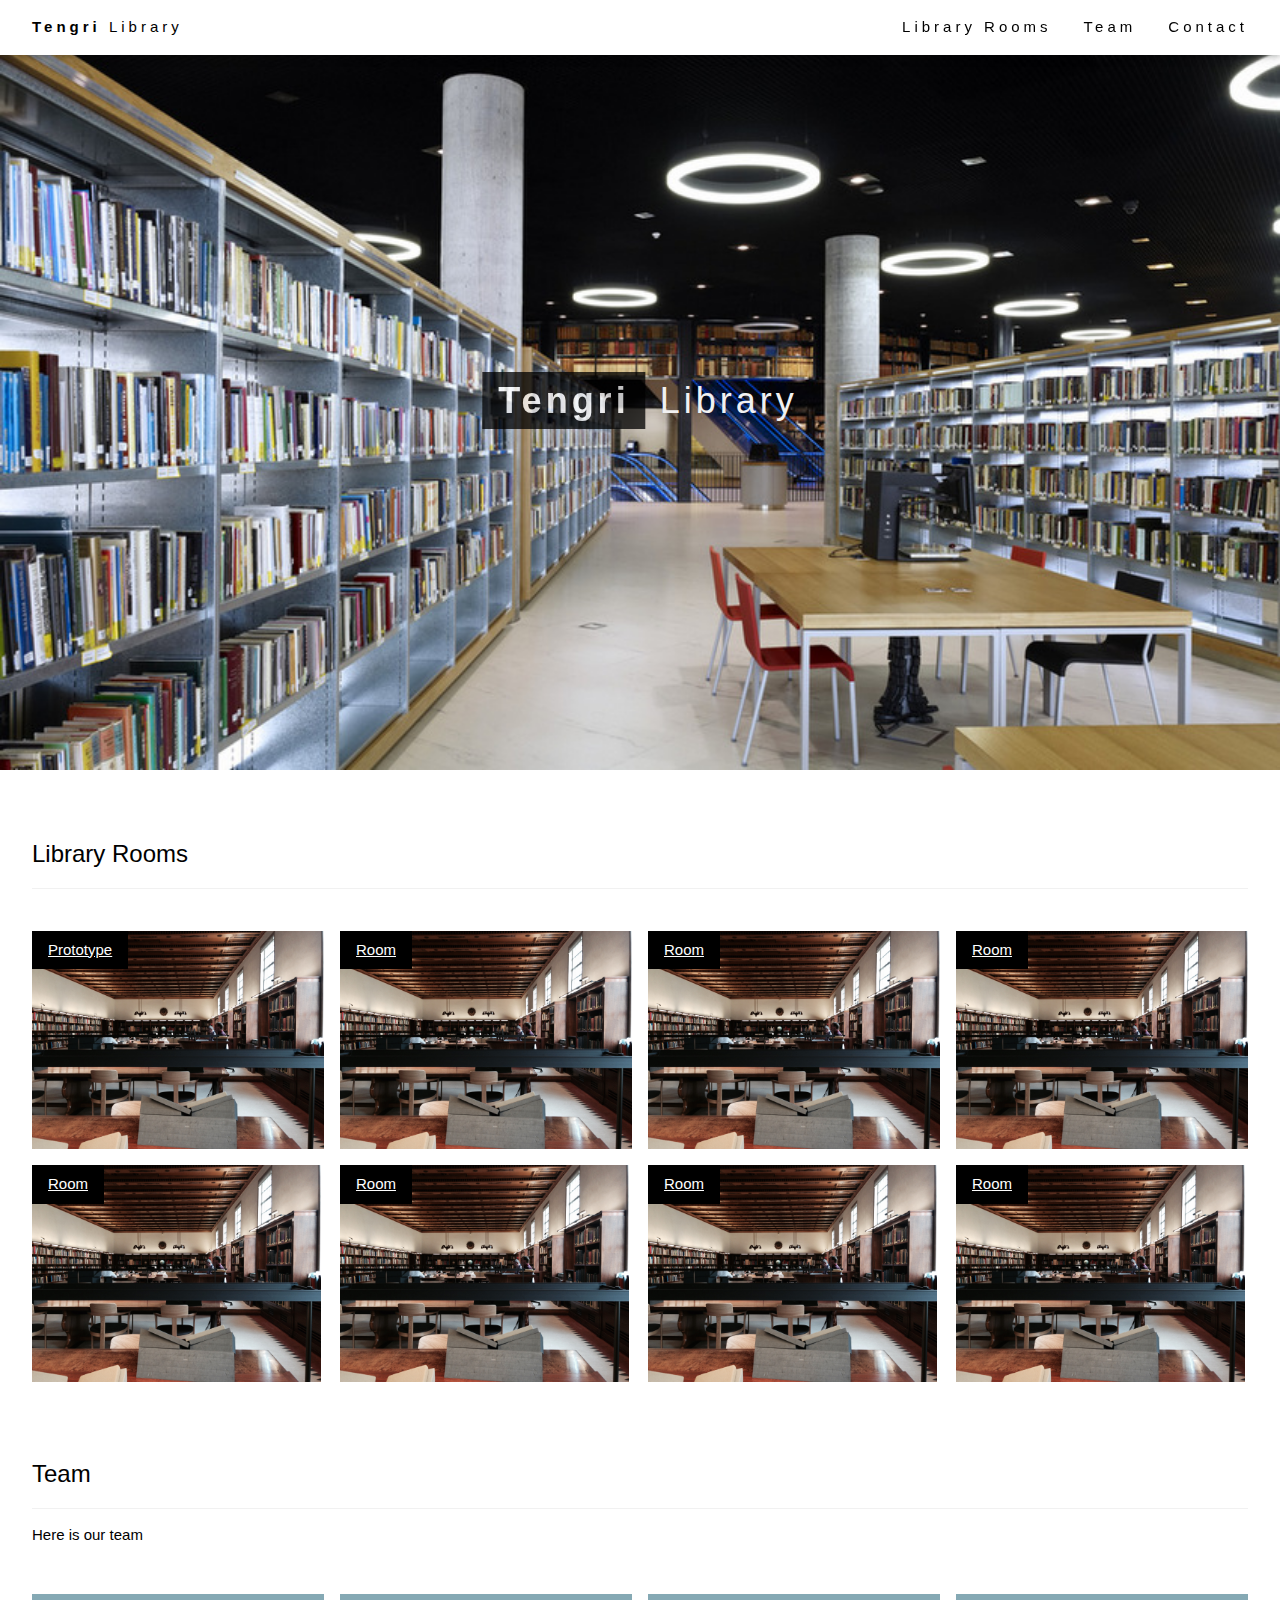
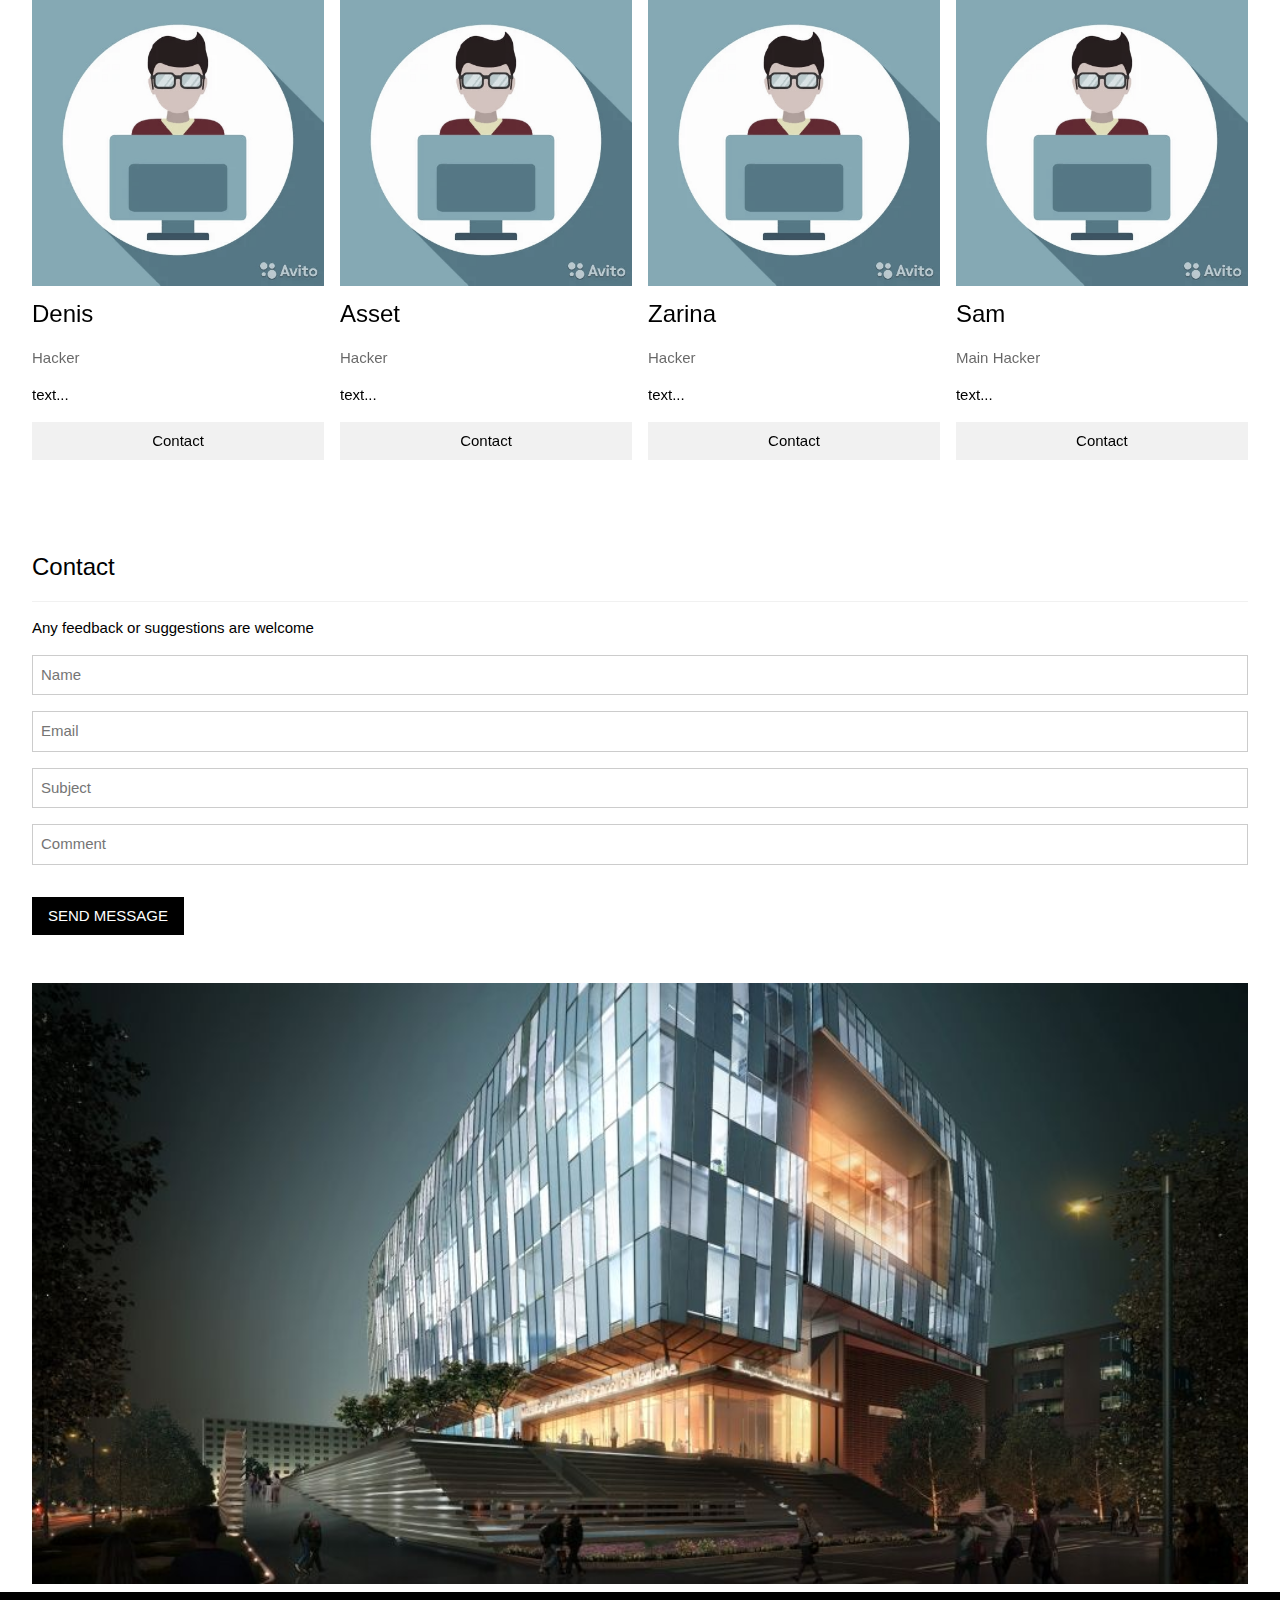
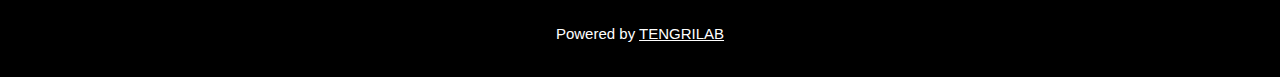
<file: index.html>
<!DOCTYPE html>
<html>
<title>Main Page</title>
<meta charset="UTF-8">
<meta name="viewport" content="width=device-width, initial-scale=1">
<link rel="stylesheet" href="./css/MainStyle.css">
<body>

<!-- Navbar (sit on top) -->
<div class="w3-top">
  <div class="w3-bar w3-white w3-wide w3-padding w3-card">
    <a href="#home" class="w3-bar-item w3-button"><b>Tengri</b> Library</a>
    <!-- Float links to the right. Hide them on small screens -->
    <div class="w3-right w3-hide-small">
      <a href="#rooms" class="w3-bar-item w3-button">Library Rooms</a>
      <a href="#team" class="w3-bar-item w3-button">Team</a>
      <a href="#contact" class="w3-bar-item w3-button">Contact</a>
    </div>
  </div>
</div>

<!-- Header -->
<header class="w3-display-container w3-content w3-wide" style="max-width:1500px;" id="home">
  <img class="w3-image" src="./images/main.jpg" alt="Library" width="1500" height="800">
  <div class="w3-display-middle w3-margin-top w3-center">
    <h1 class="w3-xxlarge w3-text-white"><span class="w3-padding w3-black w3-opacity-min"><b>Tengri</b></span> <span class="w3-hide-small w3-text-light-grey">Library</span></h1>
  </div>
</header>

<!-- Page content -->
<div class="w3-content w3-padding" style="max-width:1564px">

  <!-- Library Rooms Section -->
  <div class="w3-container w3-padding-32" id="rooms">
    <h3 class="w3-border-bottom w3-border-light-grey w3-padding-16">Library Rooms</h3>
  </div>

  <div class="w3-row-padding">
    <div class="w3-col l3 m6 w3-margin-bottom">
      <div class="w3-display-container">
        <div class="w3-display-topleft w3-black w3-padding"> <a href="/prototype">Prototype</a></div>
        <img src="./images/Room.jpg" alt="Room" style="width:100%">
      </div>
    </div>
    <div class="w3-col l3 m6 w3-margin-bottom">
      <div class="w3-display-container">
        <div class="w3-display-topleft w3-black w3-padding"><a href="/room">Room</a></div>
        <img src="./images/Room.jpg" alt="Room" style="width:100%">
      </div>
    </div>
    <div class="w3-col l3 m6 w3-margin-bottom">
      <div class="w3-display-container">
        <div class="w3-display-topleft w3-black w3-padding"><a href="/room">Room</a></div>
        <img src="./images/Room.jpg" alt="Room" style="width:100%">
      </div>
    </div>
    <div class="w3-col l3 m6 w3-margin-bottom">
      <div class="w3-display-container">
        <div class="w3-display-topleft w3-black w3-padding"><a href="/room">Room</a></div>
        <img src="./images/Room.jpg" alt="Room" style="width:100%">
      </div>
    </div>
  </div>

  <div class="w3-row-padding">
    <div class="w3-col l3 m6 w3-margin-bottom">
      <div class="w3-display-container">
        <div class="w3-display-topleft w3-black w3-padding"><a href="/room">Room</a></div>
        <img src="./images/Room.jpg" alt="Room" style="width:99%">
      </div>
    </div>
    <div class="w3-col l3 m6 w3-margin-bottom">
      <div class="w3-display-container">
        <div class="w3-display-topleft w3-black w3-padding"><a href="/room">Room</a></div>
        <img src="./images/Room.jpg" alt="Room" style="width:99%">
      </div>
    </div>
    <div class="w3-col l3 m6 w3-margin-bottom">
      <div class="w3-display-container">
        <div class="w3-display-topleft w3-black w3-padding"><a href="/room">Room</a></div>
        <img src="./images/Room.jpg" alt="Room" style="width:99%">
      </div>
    </div>
    <div class="w3-col l3 m6 w3-margin-bottom">
      <div class="w3-display-container">
        <div class="w3-display-topleft w3-black w3-padding"><a href="/room">Room</a></div>
        <img src="./images/Room.jpg" alt="Room" style="width:99%">
      </div>
    </div>
  </div>

  <!-- Team Section -->
  <div class="w3-container w3-padding-32" id="team">
    <h3 class="w3-border-bottom w3-border-light-grey w3-padding-16">Team</h3>
    <p>Here is our team</p>
  </div>

  <div class="w3-row-padding w3-grayscale">
    <div class="w3-col l3 m6 w3-margin-bottom">
      <img src="./images/person.webp" alt="Denis" style="width:100%">
      <h3>Denis</h3>
      <p class="w3-opacity">Hacker</p>
      <p>text...</p>
      <p><button class="w3-button w3-light-grey w3-block">Contact</button></p>
    </div>
    <div class="w3-col l3 m6 w3-margin-bottom">
      <img src="./images/person.webp" alt="Asset" style="width:100%">
      <h3>Asset</h3>
      <p class="w3-opacity">Hacker</p>
      <p>text...</p>
      <p><button class="w3-button w3-light-grey w3-block">Contact</button></p>
    </div>
    <div class="w3-col l3 m6 w3-margin-bottom">
      <img src="./images/person.webp" alt="Zarina" style="width:100%">
      <h3>Zarina</h3>
      <p class="w3-opacity">Hacker</p>
      <p>text...</p>
      <p><button class="w3-button w3-light-grey w3-block">Contact</button></p>
    </div>
    <div class="w3-col l3 m6 w3-margin-bottom">
      <img src="./images/person.webp" alt="Dan" style="width:100%">
      <h3>Sam</h3>
      <p class="w3-opacity">Main Hacker</p>
      <p>text...</p>
      <p><button class="w3-button w3-light-grey w3-block">Contact</button></p>
    </div>
  </div>

  <!-- Contact Section -->
  <div class="w3-container w3-padding-32" id="contact">
    <h3 class="w3-border-bottom w3-border-light-grey w3-padding-16">Contact</h3>
    <p>Any feedback or suggestions are welcome</p>
    <form action="/action_page.php" target="_blank">
      <input class="w3-input w3-border" type="text" placeholder="Name" required name="Name">
      <input class="w3-input w3-section w3-border" type="text" placeholder="Email" required name="Email">
      <input class="w3-input w3-section w3-border" type="text" placeholder="Subject" required name="Subject">
      <input class="w3-input w3-section w3-border" type="text" placeholder="Comment" required name="Comment">
      <button class="w3-button w3-black w3-section" type="submit">
        <i class="fa fa-paper-plane"></i> SEND MESSAGE
      </button>
    </form>
  </div>
  
<!-- Image of location/map -->
<div class="w3-container">
  <img src="./images/footer.jpg" class="w3-image" style="width:100%">
</div>

<!-- End page content -->
</div>


<!-- Footer -->
<footer class="w3-center w3-black w3-padding-16">
  <p>Powered by <a href="https://www.tengrilab.kz/" title="TENGRILAB" target="_blank" class="w3-hover-text-green">TENGRILAB</a></p>
</footer>

</body>
</html>
</file>
<file: css/MainStyle.css>
/* W3.CSS 4.13 June 2019 by Jan Egil and Borge Refsnes */
html{box-sizing:border-box}*,*:before,*:after{box-sizing:inherit}
/* Extract from normalize.css by Nicolas Gallagher and Jonathan Neal git.io/normalize */
html{-ms-text-size-adjust:100%;-webkit-text-size-adjust:100%}body{margin:0}
article,aside,details,figcaption,figure,footer,header,main,menu,nav,section{display:block}summary{display:list-item}
audio,canvas,progress,video{display:inline-block}progress{vertical-align:baseline}
audio:not([controls]){display:none;height:0}[hidden],template{display:none}
a{background-color:transparent}a:active,a:hover{outline-width:0}
abbr[title]{border-bottom:none;text-decoration:underline;text-decoration:underline dotted}
b,strong{font-weight:bolder}dfn{font-style:italic}mark{background:#ff0;color:#000}
small{font-size:80%}sub,sup{font-size:75%;line-height:0;position:relative;vertical-align:baseline}
sub{bottom:-0.25em}sup{top:-0.5em}figure{margin:1em 40px}img{border-style:none}
code,kbd,pre,samp{font-family:monospace,monospace;font-size:1em}hr{box-sizing:content-box;height:0;overflow:visible}
button,input,select,textarea,optgroup{font:inherit;margin:0}optgroup{font-weight:bold}
button,input{overflow:visible}button,select{text-transform:none}
button,[type=button],[type=reset],[type=submit]{-webkit-appearance:button}
button::-moz-focus-inner,[type=button]::-moz-focus-inner,[type=reset]::-moz-focus-inner,[type=submit]::-moz-focus-inner{border-style:none;padding:0}
button:-moz-focusring,[type=button]:-moz-focusring,[type=reset]:-moz-focusring,[type=submit]:-moz-focusring{outline:1px dotted ButtonText}
fieldset{border:1px solid #c0c0c0;margin:0 2px;padding:.35em .625em .75em}
legend{color:inherit;display:table;max-width:100%;padding:0;white-space:normal}textarea{overflow:auto}
[type=checkbox],[type=radio]{padding:0}
[type=number]::-webkit-inner-spin-button,[type=number]::-webkit-outer-spin-button{height:auto}
[type=search]{-webkit-appearance:textfield;outline-offset:-2px}
[type=search]::-webkit-search-decoration{-webkit-appearance:none}
::-webkit-file-upload-button{-webkit-appearance:button;font:inherit}
/* End extract */
html,body{font-family:Verdana,sans-serif;font-size:15px;line-height:1.5}html{overflow-x:hidden}
h1{font-size:36px}h2{font-size:30px}h3{font-size:24px}h4{font-size:20px}h5{font-size:18px}h6{font-size:16px}.w3-serif{font-family:serif}
h1,h2,h3,h4,h5,h6{font-family:"Segoe UI",Arial,sans-serif;font-weight:400;margin:10px 0}.w3-wide{letter-spacing:4px}
hr{border:0;border-top:1px solid #eee;margin:20px 0}
.w3-image{max-width:100%;height:auto}img{vertical-align:middle}a{color:inherit}
.w3-table,.w3-table-all{border-collapse:collapse;border-spacing:0;width:100%;display:table}.w3-table-all{border:1px solid #ccc}
.w3-bordered tr,.w3-table-all tr{border-bottom:1px solid #ddd}.w3-striped tbody tr:nth-child(even){background-color:#f1f1f1}
.w3-table-all tr:nth-child(odd){background-color:#fff}.w3-table-all tr:nth-child(even){background-color:#f1f1f1}
.w3-hoverable tbody tr:hover,.w3-ul.w3-hoverable li:hover{background-color:#ccc}.w3-centered tr th,.w3-centered tr td{text-align:center}
.w3-table td,.w3-table th,.w3-table-all td,.w3-table-all th{padding:8px 8px;display:table-cell;text-align:left;vertical-align:top}
.w3-table th:first-child,.w3-table td:first-child,.w3-table-all th:first-child,.w3-table-all td:first-child{padding-left:16px}
.w3-btn,.w3-button{border:none;display:inline-block;padding:8px 16px;vertical-align:middle;overflow:hidden;text-decoration:none;color:inherit;background-color:inherit;text-align:center;cursor:pointer;white-space:nowrap}
.w3-btn:hover{box-shadow:0 8px 16px 0 rgba(0,0,0,0.2),0 6px 20px 0 rgba(0,0,0,0.19)}
.w3-btn,.w3-button{-webkit-touch-callout:none;-webkit-user-select:none;-khtml-user-select:none;-moz-user-select:none;-ms-user-select:none;user-select:none}   
.w3-disabled,.w3-btn:disabled,.w3-button:disabled{cursor:not-allowed;opacity:0.3}.w3-disabled *,:disabled *{pointer-events:none}
.w3-btn.w3-disabled:hover,.w3-btn:disabled:hover{box-shadow:none}
.w3-badge,.w3-tag{background-color:#000;color:#fff;display:inline-block;padding-left:8px;padding-right:8px;text-align:center}.w3-badge{border-radius:50%}
.w3-ul{list-style-type:none;padding:0;margin:0}.w3-ul li{padding:8px 16px;border-bottom:1px solid #ddd}.w3-ul li:last-child{border-bottom:none}
.w3-tooltip,.w3-display-container{position:relative}.w3-tooltip .w3-text{display:none}.w3-tooltip:hover .w3-text{display:inline-block}
.w3-ripple:active{opacity:0.5}.w3-ripple{transition:opacity 0s}
.w3-input{padding:8px;display:block;border:none;border-bottom:1px solid #ccc;width:100%}
.w3-select{padding:9px 0;width:100%;border:none;border-bottom:1px solid #ccc}
.w3-dropdown-click,.w3-dropdown-hover{position:relative;display:inline-block;cursor:pointer}
.w3-dropdown-hover:hover .w3-dropdown-content{display:block}
.w3-dropdown-hover:first-child,.w3-dropdown-click:hover{background-color:#ccc;color:#000}
.w3-dropdown-hover:hover > .w3-button:first-child,.w3-dropdown-click:hover > .w3-button:first-child{background-color:#ccc;color:#000}
.w3-dropdown-content{cursor:auto;color:#000;background-color:#fff;display:none;position:absolute;min-width:160px;margin:0;padding:0;z-index:1}
.w3-check,.w3-radio{width:24px;height:24px;position:relative;top:6px}
.w3-sidebar{height:100%;width:200px;background-color:#fff;position:fixed!important;z-index:1;overflow:auto}
.w3-bar-block .w3-dropdown-hover,.w3-bar-block .w3-dropdown-click{width:100%}
.w3-bar-block .w3-dropdown-hover .w3-dropdown-content,.w3-bar-block .w3-dropdown-click .w3-dropdown-content{min-width:100%}
.w3-bar-block .w3-dropdown-hover .w3-button,.w3-bar-block .w3-dropdown-click .w3-button{width:100%;text-align:left;padding:8px 16px}
.w3-main,#main{transition:margin-left .4s}
.w3-modal{z-index:3;display:none;padding-top:100px;position:fixed;left:0;top:0;width:100%;height:100%;overflow:auto;background-color:rgb(0,0,0);background-color:rgba(0,0,0,0.4)}
.w3-modal-content{margin:auto;background-color:#fff;position:relative;padding:0;outline:0;width:600px}
.w3-bar{width:100%;overflow:hidden}.w3-center .w3-bar{display:inline-block;width:auto}
.w3-bar .w3-bar-item{padding:8px 16px;float:left;width:auto;border:none;display:block;outline:0}
.w3-bar .w3-dropdown-hover,.w3-bar .w3-dropdown-click{position:static;float:left}
.w3-bar .w3-button{white-space:normal}
.w3-bar-block .w3-bar-item{width:100%;display:block;padding:8px 16px;text-align:left;border:none;white-space:normal;float:none;outline:0}
.w3-bar-block.w3-center .w3-bar-item{text-align:center}.w3-block{display:block;width:100%}
.w3-responsive{display:block;overflow-x:auto}
.w3-container:after,.w3-container:before,.w3-panel:after,.w3-panel:before,.w3-row:after,.w3-row:before,.w3-row-padding:after,.w3-row-padding:before,
.w3-cell-row:before,.w3-cell-row:after,.w3-clear:after,.w3-clear:before,.w3-bar:before,.w3-bar:after{content:"";display:table;clear:both}
.w3-col,.w3-half,.w3-third,.w3-twothird,.w3-threequarter,.w3-quarter{float:left;width:100%}
.w3-col.s1{width:8.33333%}.w3-col.s2{width:16.66666%}.w3-col.s3{width:24.99999%}.w3-col.s4{width:33.33333%}
.w3-col.s5{width:41.66666%}.w3-col.s6{width:49.99999%}.w3-col.s7{width:58.33333%}.w3-col.s8{width:66.66666%}
.w3-col.s9{width:74.99999%}.w3-col.s10{width:83.33333%}.w3-col.s11{width:91.66666%}.w3-col.s12{width:99.99999%}
@media (min-width:601px){.w3-col.m1{width:8.33333%}.w3-col.m2{width:16.66666%}.w3-col.m3,.w3-quarter{width:24.99999%}.w3-col.m4,.w3-third{width:33.33333%}
.w3-col.m5{width:41.66666%}.w3-col.m6,.w3-half{width:49.99999%}.w3-col.m7{width:58.33333%}.w3-col.m8,.w3-twothird{width:66.66666%}
.w3-col.m9,.w3-threequarter{width:74.99999%}.w3-col.m10{width:83.33333%}.w3-col.m11{width:91.66666%}.w3-col.m12{width:99.99999%}}
@media (min-width:993px){.w3-col.l1{width:8.33333%}.w3-col.l2{width:16.66666%}.w3-col.l3{width:24.99999%}.w3-col.l4{width:33.33333%}
.w3-col.l5{width:41.66666%}.w3-col.l6{width:49.99999%}.w3-col.l7{width:58.33333%}.w3-col.l8{width:66.66666%}
.w3-col.l9{width:74.99999%}.w3-col.l10{width:83.33333%}.w3-col.l11{width:91.66666%}.w3-col.l12{width:99.99999%}}
.w3-rest{overflow:hidden}.w3-stretch{margin-left:-16px;margin-right:-16px}
.w3-content,.w3-auto{margin-left:auto;margin-right:auto}.w3-content{max-width:980px}.w3-auto{max-width:1140px}
.w3-cell-row{display:table;width:100%}.w3-cell{display:table-cell}
.w3-cell-top{vertical-align:top}.w3-cell-middle{vertical-align:middle}.w3-cell-bottom{vertical-align:bottom}
.w3-hide{display:none!important}.w3-show-block,.w3-show{display:block!important}.w3-show-inline-block{display:inline-block!important}
@media (max-width:1205px){.w3-auto{max-width:95%}}
@media (max-width:600px){.w3-modal-content{margin:0 10px;width:auto!important}.w3-modal{padding-top:30px}
.w3-dropdown-hover.w3-mobile .w3-dropdown-content,.w3-dropdown-click.w3-mobile .w3-dropdown-content{position:relative}	
.w3-hide-small{display:none!important}.w3-mobile{display:block;width:100%!important}.w3-bar-item.w3-mobile,.w3-dropdown-hover.w3-mobile,.w3-dropdown-click.w3-mobile{text-align:center}
.w3-dropdown-hover.w3-mobile,.w3-dropdown-hover.w3-mobile .w3-btn,.w3-dropdown-hover.w3-mobile .w3-button,.w3-dropdown-click.w3-mobile,.w3-dropdown-click.w3-mobile .w3-btn,.w3-dropdown-click.w3-mobile .w3-button{width:100%}}
@media (max-width:768px){.w3-modal-content{width:500px}.w3-modal{padding-top:50px}}
@media (min-width:993px){.w3-modal-content{width:900px}.w3-hide-large{display:none!important}.w3-sidebar.w3-collapse{display:block!important}}
@media (max-width:992px) and (min-width:601px){.w3-hide-medium{display:none!important}}
@media (max-width:992px){.w3-sidebar.w3-collapse{display:none}.w3-main{margin-left:0!important;margin-right:0!important}.w3-auto{max-width:100%}}
.w3-top,.w3-bottom{position:fixed;width:100%;z-index:1}.w3-top{top:0}.w3-bottom{bottom:0}
.w3-overlay{position:fixed;display:none;width:100%;height:100%;top:0;left:0;right:0;bottom:0;background-color:rgba(0,0,0,0.5);z-index:2}
.w3-display-topleft{position:absolute;left:0;top:0}.w3-display-topright{position:absolute;right:0;top:0}
.w3-display-bottomleft{position:absolute;left:0;bottom:0}.w3-display-bottomright{position:absolute;right:0;bottom:0}
.w3-display-middle{position:absolute;top:50%;left:50%;transform:translate(-50%,-50%);-ms-transform:translate(-50%,-50%)}
.w3-display-left{position:absolute;top:50%;left:0%;transform:translate(0%,-50%);-ms-transform:translate(-0%,-50%)}
.w3-display-right{position:absolute;top:50%;right:0%;transform:translate(0%,-50%);-ms-transform:translate(0%,-50%)}
.w3-display-topmiddle{position:absolute;left:50%;top:0;transform:translate(-50%,0%);-ms-transform:translate(-50%,0%)}
.w3-display-bottommiddle{position:absolute;left:50%;bottom:0;transform:translate(-50%,0%);-ms-transform:translate(-50%,0%)}
.w3-display-container:hover .w3-display-hover{display:block}.w3-display-container:hover span.w3-display-hover{display:inline-block}.w3-display-hover{display:none}
.w3-display-position{position:absolute}
.w3-circle{border-radius:50%}
.w3-round-small{border-radius:2px}.w3-round,.w3-round-medium{border-radius:4px}.w3-round-large{border-radius:8px}.w3-round-xlarge{border-radius:16px}.w3-round-xxlarge{border-radius:32px}
.w3-row-padding,.w3-row-padding>.w3-half,.w3-row-padding>.w3-third,.w3-row-padding>.w3-twothird,.w3-row-padding>.w3-threequarter,.w3-row-padding>.w3-quarter,.w3-row-padding>.w3-col{padding:0 8px}
.w3-container,.w3-panel{padding:0.01em 16px}.w3-panel{margin-top:16px;margin-bottom:16px}
.w3-code,.w3-codespan{font-family:Consolas,"courier new";font-size:16px}
.w3-code{width:auto;background-color:#fff;padding:8px 12px;border-left:4px solid #4CAF50;word-wrap:break-word}
.w3-codespan{color:crimson;background-color:#f1f1f1;padding-left:4px;padding-right:4px;font-size:110%}
.w3-card,.w3-card-2{box-shadow:0 2px 5px 0 rgba(0,0,0,0.16),0 2px 10px 0 rgba(0,0,0,0.12)}
.w3-card-4,.w3-hover-shadow:hover{box-shadow:0 4px 10px 0 rgba(0,0,0,0.2),0 4px 20px 0 rgba(0,0,0,0.19)}
.w3-spin{animation:w3-spin 2s infinite linear}@keyframes w3-spin{0%{transform:rotate(0deg)}100%{transform:rotate(359deg)}}
.w3-animate-fading{animation:fading 10s infinite}@keyframes fading{0%{opacity:0}50%{opacity:1}100%{opacity:0}}
.w3-animate-opacity{animation:opac 0.8s}@keyframes opac{from{opacity:0} to{opacity:1}}
.w3-animate-top{position:relative;animation:animatetop 0.4s}@keyframes animatetop{from{top:-300px;opacity:0} to{top:0;opacity:1}}
.w3-animate-left{position:relative;animation:animateleft 0.4s}@keyframes animateleft{from{left:-300px;opacity:0} to{left:0;opacity:1}}
.w3-animate-right{position:relative;animation:animateright 0.4s}@keyframes animateright{from{right:-300px;opacity:0} to{right:0;opacity:1}}
.w3-animate-bottom{position:relative;animation:animatebottom 0.4s}@keyframes animatebottom{from{bottom:-300px;opacity:0} to{bottom:0;opacity:1}}
.w3-animate-zoom {animation:animatezoom 0.6s}@keyframes animatezoom{from{transform:scale(0)} to{transform:scale(1)}}
.w3-animate-input{transition:width 0.4s ease-in-out}.w3-animate-input:focus{width:100%!important}
.w3-opacity,.w3-hover-opacity:hover{opacity:0.60}.w3-opacity-off,.w3-hover-opacity-off:hover{opacity:1}
.w3-opacity-max{opacity:0.25}.w3-opacity-min{opacity:0.75}
.w3-greyscale-max,.w3-grayscale-max,.w3-hover-greyscale:hover,.w3-hover-grayscale:hover{filter:grayscale(100%)}
.w3-greyscale,.w3-grayscale{filter:grayscale(75%)}.w3-greyscale-min,.w3-grayscale-min{filter:grayscale(50%)}
.w3-sepia{filter:sepia(75%)}.w3-sepia-max,.w3-hover-sepia:hover{filter:sepia(100%)}.w3-sepia-min{filter:sepia(50%)}
.w3-tiny{font-size:10px!important}.w3-small{font-size:12px!important}.w3-medium{font-size:15px!important}.w3-large{font-size:18px!important}
.w3-xlarge{font-size:24px!important}.w3-xxlarge{font-size:36px!important}.w3-xxxlarge{font-size:48px!important}.w3-jumbo{font-size:64px!important}
.w3-left-align{text-align:left!important}.w3-right-align{text-align:right!important}.w3-justify{text-align:justify!important}.w3-center{text-align:center!important}
.w3-border-0{border:0!important}.w3-border{border:1px solid #ccc!important}
.w3-border-top{border-top:1px solid #ccc!important}.w3-border-bottom{border-bottom:1px solid #ccc!important}
.w3-border-left{border-left:1px solid #ccc!important}.w3-border-right{border-right:1px solid #ccc!important}
.w3-topbar{border-top:6px solid #ccc!important}.w3-bottombar{border-bottom:6px solid #ccc!important}
.w3-leftbar{border-left:6px solid #ccc!important}.w3-rightbar{border-right:6px solid #ccc!important}
.w3-section,.w3-code{margin-top:16px!important;margin-bottom:16px!important}
.w3-margin{margin:16px!important}.w3-margin-top{margin-top:16px!important}.w3-margin-bottom{margin-bottom:16px!important}
.w3-margin-left{margin-left:16px!important}.w3-margin-right{margin-right:16px!important}
.w3-padding-small{padding:4px 8px!important}.w3-padding{padding:8px 16px!important}.w3-padding-large{padding:12px 24px!important}
.w3-padding-16{padding-top:16px!important;padding-bottom:16px!important}.w3-padding-24{padding-top:24px!important;padding-bottom:24px!important}
.w3-padding-32{padding-top:32px!important;padding-bottom:32px!important}.w3-padding-48{padding-top:48px!important;padding-bottom:48px!important}
.w3-padding-64{padding-top:64px!important;padding-bottom:64px!important}
.w3-left{float:left!important}.w3-right{float:right!important}
.w3-button:hover{color:#000!important;background-color:#ccc!important}
.w3-transparent,.w3-hover-none:hover{background-color:transparent!important}
.w3-hover-none:hover{box-shadow:none!important}
/* Colors */
.w3-amber,.w3-hover-amber:hover{color:#000!important;background-color:#ffc107!important}
.w3-aqua,.w3-hover-aqua:hover{color:#000!important;background-color:#00ffff!important}
.w3-blue,.w3-hover-blue:hover{color:#fff!important;background-color:#2196F3!important}
.w3-light-blue,.w3-hover-light-blue:hover{color:#000!important;background-color:#87CEEB!important}
.w3-brown,.w3-hover-brown:hover{color:#fff!important;background-color:#795548!important}
.w3-cyan,.w3-hover-cyan:hover{color:#000!important;background-color:#00bcd4!important}
.w3-blue-grey,.w3-hover-blue-grey:hover,.w3-blue-gray,.w3-hover-blue-gray:hover{color:#fff!important;background-color:#607d8b!important}
.w3-green,.w3-hover-green:hover{color:#fff!important;background-color:#4CAF50!important}
.w3-light-green,.w3-hover-light-green:hover{color:#000!important;background-color:#8bc34a!important}
.w3-indigo,.w3-hover-indigo:hover{color:#fff!important;background-color:#3f51b5!important}
.w3-khaki,.w3-hover-khaki:hover{color:#000!important;background-color:#f0e68c!important}
.w3-lime,.w3-hover-lime:hover{color:#000!important;background-color:#cddc39!important}
.w3-orange,.w3-hover-orange:hover{color:#000!important;background-color:#ff9800!important}
.w3-deep-orange,.w3-hover-deep-orange:hover{color:#fff!important;background-color:#ff5722!important}
.w3-pink,.w3-hover-pink:hover{color:#fff!important;background-color:#e91e63!important}
.w3-purple,.w3-hover-purple:hover{color:#fff!important;background-color:#9c27b0!important}
.w3-deep-purple,.w3-hover-deep-purple:hover{color:#fff!important;background-color:#673ab7!important}
.w3-red,.w3-hover-red:hover{color:#fff!important;background-color:#f44336!important}
.w3-sand,.w3-hover-sand:hover{color:#000!important;background-color:#fdf5e6!important}
.w3-teal,.w3-hover-teal:hover{color:#fff!important;background-color:#009688!important}
.w3-yellow,.w3-hover-yellow:hover{color:#000!important;background-color:#ffeb3b!important}
.w3-white,.w3-hover-white:hover{color:#000!important;background-color:#fff!important}
.w3-black,.w3-hover-black:hover{color:#fff!important;background-color:#000!important}
.w3-grey,.w3-hover-grey:hover,.w3-gray,.w3-hover-gray:hover{color:#000!important;background-color:#9e9e9e!important}
.w3-light-grey,.w3-hover-light-grey:hover,.w3-light-gray,.w3-hover-light-gray:hover{color:#000!important;background-color:#f1f1f1!important}
.w3-dark-grey,.w3-hover-dark-grey:hover,.w3-dark-gray,.w3-hover-dark-gray:hover{color:#fff!important;background-color:#616161!important}
.w3-pale-red,.w3-hover-pale-red:hover{color:#000!important;background-color:#ffdddd!important}
.w3-pale-green,.w3-hover-pale-green:hover{color:#000!important;background-color:#ddffdd!important}
.w3-pale-yellow,.w3-hover-pale-yellow:hover{color:#000!important;background-color:#ffffcc!important}
.w3-pale-blue,.w3-hover-pale-blue:hover{color:#000!important;background-color:#ddffff!important}
.w3-text-amber,.w3-hover-text-amber:hover{color:#ffc107!important}
.w3-text-aqua,.w3-hover-text-aqua:hover{color:#00ffff!important}
.w3-text-blue,.w3-hover-text-blue:hover{color:#2196F3!important}
.w3-text-light-blue,.w3-hover-text-light-blue:hover{color:#87CEEB!important}
.w3-text-brown,.w3-hover-text-brown:hover{color:#795548!important}
.w3-text-cyan,.w3-hover-text-cyan:hover{color:#00bcd4!important}
.w3-text-blue-grey,.w3-hover-text-blue-grey:hover,.w3-text-blue-gray,.w3-hover-text-blue-gray:hover{color:#607d8b!important}
.w3-text-green,.w3-hover-text-green:hover{color:#4CAF50!important}
.w3-text-light-green,.w3-hover-text-light-green:hover{color:#8bc34a!important}
.w3-text-indigo,.w3-hover-text-indigo:hover{color:#3f51b5!important}
.w3-text-khaki,.w3-hover-text-khaki:hover{color:#b4aa50!important}
.w3-text-lime,.w3-hover-text-lime:hover{color:#cddc39!important}
.w3-text-orange,.w3-hover-text-orange:hover{color:#ff9800!important}
.w3-text-deep-orange,.w3-hover-text-deep-orange:hover{color:#ff5722!important}
.w3-text-pink,.w3-hover-text-pink:hover{color:#e91e63!important}
.w3-text-purple,.w3-hover-text-purple:hover{color:#9c27b0!important}
.w3-text-deep-purple,.w3-hover-text-deep-purple:hover{color:#673ab7!important}
.w3-text-red,.w3-hover-text-red:hover{color:#f44336!important}
.w3-text-sand,.w3-hover-text-sand:hover{color:#fdf5e6!important}
.w3-text-teal,.w3-hover-text-teal:hover{color:#009688!important}
.w3-text-yellow,.w3-hover-text-yellow:hover{color:#d2be0e!important}
.w3-text-white,.w3-hover-text-white:hover{color:#fff!important}
.w3-text-black,.w3-hover-text-black:hover{color:#000!important}
.w3-text-grey,.w3-hover-text-grey:hover,.w3-text-gray,.w3-hover-text-gray:hover{color:#757575!important}
.w3-text-light-grey,.w3-hover-text-light-grey:hover,.w3-text-light-gray,.w3-hover-text-light-gray:hover{color:#f1f1f1!important}
.w3-text-dark-grey,.w3-hover-text-dark-grey:hover,.w3-text-dark-gray,.w3-hover-text-dark-gray:hover{color:#3a3a3a!important}
.w3-border-amber,.w3-hover-border-amber:hover{border-color:#ffc107!important}
.w3-border-aqua,.w3-hover-border-aqua:hover{border-color:#00ffff!important}
.w3-border-blue,.w3-hover-border-blue:hover{border-color:#2196F3!important}
.w3-border-light-blue,.w3-hover-border-light-blue:hover{border-color:#87CEEB!important}
.w3-border-brown,.w3-hover-border-brown:hover{border-color:#795548!important}
.w3-border-cyan,.w3-hover-border-cyan:hover{border-color:#00bcd4!important}
.w3-border-blue-grey,.w3-hover-border-blue-grey:hover,.w3-border-blue-gray,.w3-hover-border-blue-gray:hover{border-color:#607d8b!important}
.w3-border-green,.w3-hover-border-green:hover{border-color:#4CAF50!important}
.w3-border-light-green,.w3-hover-border-light-green:hover{border-color:#8bc34a!important}
.w3-border-indigo,.w3-hover-border-indigo:hover{border-color:#3f51b5!important}
.w3-border-khaki,.w3-hover-border-khaki:hover{border-color:#f0e68c!important}
.w3-border-lime,.w3-hover-border-lime:hover{border-color:#cddc39!important}
.w3-border-orange,.w3-hover-border-orange:hover{border-color:#ff9800!important}
.w3-border-deep-orange,.w3-hover-border-deep-orange:hover{border-color:#ff5722!important}
.w3-border-pink,.w3-hover-border-pink:hover{border-color:#e91e63!important}
.w3-border-purple,.w3-hover-border-purple:hover{border-color:#9c27b0!important}
.w3-border-deep-purple,.w3-hover-border-deep-purple:hover{border-color:#673ab7!important}
.w3-border-red,.w3-hover-border-red:hover{border-color:#f44336!important}
.w3-border-sand,.w3-hover-border-sand:hover{border-color:#fdf5e6!important}
.w3-border-teal,.w3-hover-border-teal:hover{border-color:#009688!important}
.w3-border-yellow,.w3-hover-border-yellow:hover{border-color:#ffeb3b!important}
.w3-border-white,.w3-hover-border-white:hover{border-color:#fff!important}
.w3-border-black,.w3-hover-border-black:hover{border-color:#000!important}
.w3-border-grey,.w3-hover-border-grey:hover,.w3-border-gray,.w3-hover-border-gray:hover{border-color:#9e9e9e!important}
.w3-border-light-grey,.w3-hover-border-light-grey:hover,.w3-border-light-gray,.w3-hover-border-light-gray:hover{border-color:#f1f1f1!important}
.w3-border-dark-grey,.w3-hover-border-dark-grey:hover,.w3-border-dark-gray,.w3-hover-border-dark-gray:hover{border-color:#616161!important}
.w3-border-pale-red,.w3-hover-border-pale-red:hover{border-color:#ffe7e7!important}.w3-border-pale-green,.w3-hover-border-pale-green:hover{border-color:#e7ffe7!important}
.w3-border-pale-yellow,.w3-hover-border-pale-yellow:hover{border-color:#ffffcc!important}.w3-border-pale-blue,.w3-hover-border-pale-blue:hover{border-color:#e7ffff!important}
</file>
